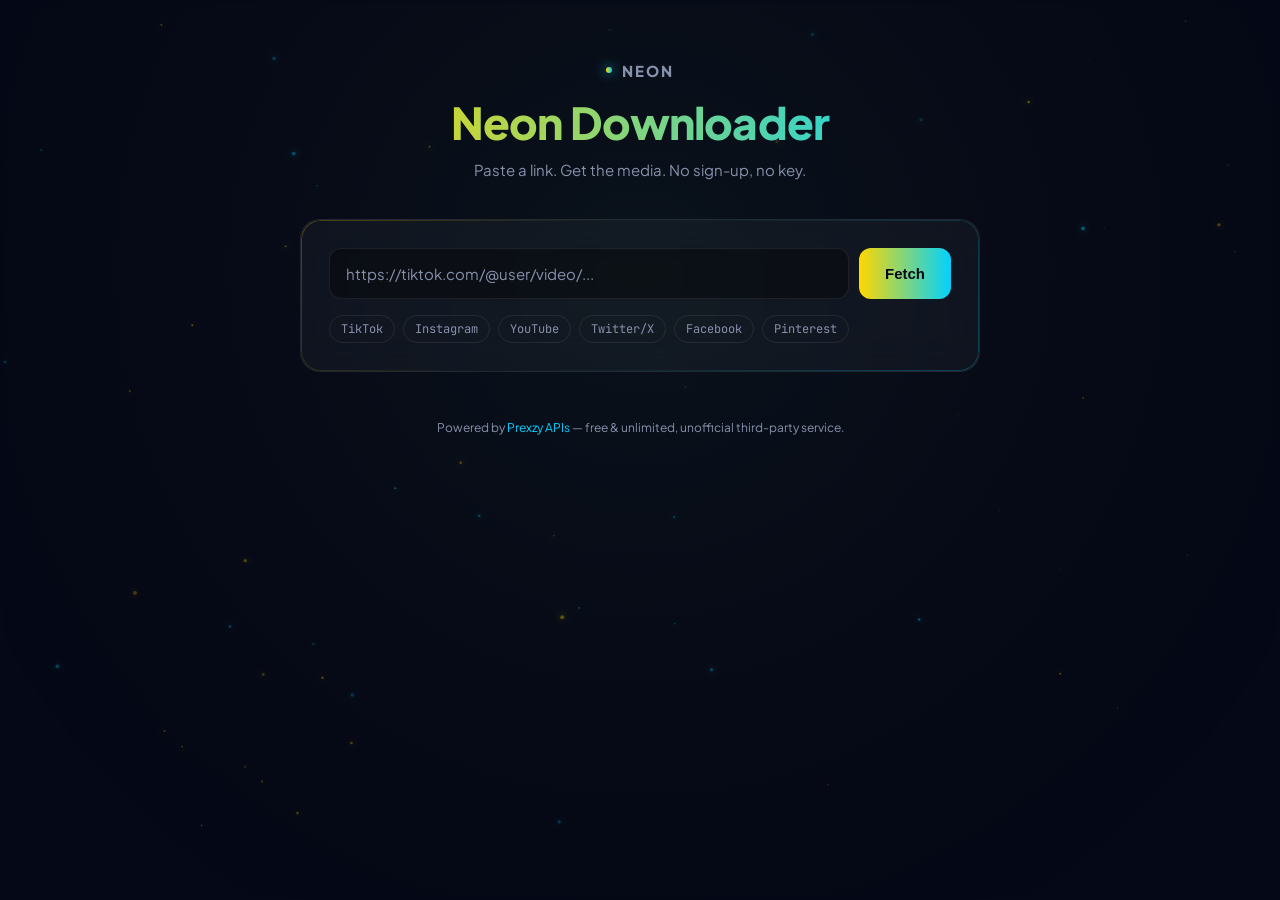
<file: neon-downloader.html>
<!DOCTYPE html>
<html lang="en">
<head>
<meta charset="UTF-8">
<meta name="viewport" content="width=device-width, initial-scale=1.0">
<title>Neon Downloader</title>
<link rel="preconnect" href="https://fonts.googleapis.com">
<link href="https://fonts.googleapis.com/css2?family=Plus+Jakarta+Sans:wght@400;500;600;700;800&family=JetBrains+Mono:wght@400;500&display=swap" rel="stylesheet">
<style>
  :root{
    --gold:#FFD700;
    --cyan:#00D2FF;
    --bg:#050816;
    --bg2:#0a0f24;
    --glass:rgba(255,255,255,0.04);
    --border:rgba(255,255,255,0.08);
    --text:#e8ecf7;
    --muted:#8891ab;
  }
  *{box-sizing:border-box;margin:0;padding:0;}
  body{
    font-family:'Plus Jakarta Sans',sans-serif;
    background:var(--bg);
    color:var(--text);
    min-height:100vh;
    overflow-x:hidden;
    position:relative;
  }
  canvas#nebula{position:fixed;inset:0;z-index:0;opacity:0.55;}
  .wrap{position:relative;z-index:1;max-width:720px;margin:0 auto;padding:56px 20px 80px;}

  header{text-align:center;margin-bottom:40px;}
  .logo{
    display:inline-flex;align-items:center;gap:10px;
    font-weight:800;font-size:15px;letter-spacing:0.14em;
    text-transform:uppercase;color:var(--muted);
  }
  .logo span{
    width:6px;height:6px;border-radius:50%;
    background:linear-gradient(90deg,var(--gold),var(--cyan));
    box-shadow:0 0 12px var(--cyan);
  }
  h1{
    font-size:clamp(32px,6vw,44px);
    font-weight:800;
    margin-top:14px;
    background:linear-gradient(90deg,var(--gold),var(--cyan));
    -webkit-background-clip:text;background-clip:text;color:transparent;
    letter-spacing:-0.02em;
  }
  p.sub{color:var(--muted);margin-top:10px;font-size:15px;}

  .card{
    background:var(--glass);
    border:1px solid var(--border);
    border-radius:20px;
    padding:28px;
    backdrop-filter:blur(20px);
    position:relative;
    overflow:hidden;
  }
  .card::before{
    content:"";position:absolute;inset:0;padding:1px;border-radius:20px;
    background:linear-gradient(135deg,rgba(255,215,0,0.25),transparent 40%,rgba(0,210,255,0.25));
    -webkit-mask:linear-gradient(#fff 0 0) content-box,linear-gradient(#fff 0 0);
    -webkit-mask-composite:xor;mask-composite:exclude;
    pointer-events:none;
  }

  .input-row{display:flex;gap:10px;}
  input#url{
    flex:1;
    background:rgba(0,0,0,0.35);
    border:1px solid var(--border);
    border-radius:12px;
    padding:15px 16px;
    color:var(--text);
    font-size:15px;
    font-family:inherit;
    outline:none;
    transition:border-color .2s;
  }
  input#url:focus{border-color:var(--cyan);}
  input#url::placeholder{color:var(--muted);}

  button#go{
    background:linear-gradient(90deg,var(--gold),var(--cyan));
    border:none;
    border-radius:12px;
    padding:0 26px;
    font-weight:700;
    font-size:15px;
    color:#050816;
    cursor:pointer;
    transition:transform .15s, box-shadow .15s;
    white-space:nowrap;
  }
  button#go:hover{transform:translateY(-1px);box-shadow:0 8px 24px rgba(0,210,255,0.25);}
  button#go:active{transform:translateY(0);}
  button#go:disabled{opacity:0.5;cursor:not-allowed;transform:none;box-shadow:none;}

  .platforms{
    display:flex;flex-wrap:wrap;gap:8px;margin-top:16px;
  }
  .chip{
    font-size:12px;color:var(--muted);
    border:1px solid var(--border);
    padding:5px 11px;border-radius:100px;
    font-family:'JetBrains Mono',monospace;
  }

  #status{
    margin-top:22px;font-size:14px;color:var(--muted);
    display:none;align-items:center;gap:10px;
  }
  #status.show{display:flex;}
  .spinner{
    width:15px;height:15px;border-radius:50%;
    border:2px solid rgba(255,255,255,0.15);
    border-top-color:var(--cyan);
    animation:spin .7s linear infinite;
  }
  @keyframes spin{to{transform:rotate(360deg);}}

  #result{margin-top:24px;display:none;}
  #result.show{display:block;}

  .media-card{
    background:var(--glass);border:1px solid var(--border);
    border-radius:16px;overflow:hidden;margin-bottom:14px;
  }
  .media-card video, .media-card img{
    width:100%;display:block;max-height:420px;object-fit:contain;background:#000;
  }
  .media-meta{padding:16px;}
  .media-title{font-size:14px;font-weight:600;margin-bottom:10px;line-height:1.4;}
  .dl-btn{
    display:inline-flex;align-items:center;gap:8px;
    background:rgba(0,210,255,0.1);
    border:1px solid rgba(0,210,255,0.3);
    color:var(--cyan);
    padding:9px 16px;border-radius:10px;
    font-size:13px;font-weight:600;
    text-decoration:none;
    margin-right:8px;margin-bottom:8px;
    transition:background .15s;
  }
  .dl-btn:hover{background:rgba(0,210,255,0.18);}

  details#raw{
    margin-top:18px;
    border:1px solid var(--border);
    border-radius:12px;
    background:rgba(0,0,0,0.3);
  }
  details#raw summary{
    padding:12px 16px;cursor:pointer;font-size:13px;color:var(--muted);
    font-family:'JetBrains Mono',monospace;
    user-select:none;
  }
  details#raw pre{
    padding:0 16px 16px;font-size:12px;color:#a8f0ff;
    font-family:'JetBrains Mono',monospace;
    white-space:pre-wrap;word-break:break-all;
    max-height:320px;overflow-y:auto;
  }

  .error{
    background:rgba(255,80,80,0.08);
    border:1px solid rgba(255,80,80,0.3);
    color:#ff8888;
    padding:14px 16px;border-radius:12px;
    font-size:13px;line-height:1.5;
  }

  footer{text-align:center;margin-top:48px;color:var(--muted);font-size:12px;}
  footer a{color:var(--cyan);text-decoration:none;}

  @media (max-width:480px){
    .input-row{flex-direction:column;}
    button#go{padding:14px;}
  }
</style>
</head>
<body>
<canvas id="nebula"></canvas>

<div class="wrap">
  <header>
    <div class="logo"><span></span>Neon</div>
    <h1>Neon Downloader</h1>
    <p class="sub">Paste a link. Get the media. No sign-up, no key.</p>
  </header>

  <div class="card">
    <div class="input-row">
      <input id="url" type="text" placeholder="https://tiktok.com/@user/video/..." autocomplete="off">
      <button id="go">Fetch</button>
    </div>
    <div class="platforms">
      <span class="chip">TikTok</span>
      <span class="chip">Instagram</span>
      <span class="chip">YouTube</span>
      <span class="chip">Twitter/X</span>
      <span class="chip">Facebook</span>
      <span class="chip">Pinterest</span>
    </div>
    <div id="status"><div class="spinner"></div><span id="statusText">Fetching...</span></div>
  </div>

  <div id="result">
    <div id="mediaOutput"></div>
    <details id="raw">
      <summary>Raw response</summary>
      <pre id="rawJson"></pre>
    </details>
  </div>

  <footer>Powered by <a href="https://prexzyapis.com" target="_blank">Prexzy APIs</a> — free &amp; unlimited, unofficial third-party service.</footer>
</div>

<script>
// ---------- Nebula background ----------
const canvas = document.getElementById('nebula');
const ctx = canvas.getContext('2d');
let w, h, particles = [];
function resize(){ w = canvas.width = innerWidth; h = canvas.height = innerHeight; }
resize(); addEventListener('resize', resize);
function initParticles(){
  particles = [];
  const count = Math.min(80, Math.floor((w*h)/18000));
  for(let i=0;i<count;i++){
    particles.push({
      x: Math.random()*w, y: Math.random()*h,
      r: Math.random()*1.6+0.4,
      vx: (Math.random()-0.5)*0.15,
      vy: (Math.random()-0.5)*0.15,
      hue: Math.random() > 0.5 ? '255,215,0' : '0,210,255',
      a: Math.random()*0.5+0.2
    });
  }
}
initParticles(); addEventListener('resize', initParticles);
function animate(){
  ctx.clearRect(0,0,w,h);
  const grad = ctx.createRadialGradient(w*0.5,h*0.3,0,w*0.5,h*0.3,Math.max(w,h)*0.6);
  grad.addColorStop(0,'rgba(0,210,255,0.06)');
  grad.addColorStop(1,'rgba(0,0,0,0)');
  ctx.fillStyle = grad;
  ctx.fillRect(0,0,w,h);
  particles.forEach(p=>{
    p.x += p.vx; p.y += p.vy;
    if(p.x<0) p.x=w; if(p.x>w) p.x=0;
    if(p.y<0) p.y=h; if(p.y>h) p.y=0;
    ctx.beginPath();
    ctx.arc(p.x,p.y,p.r,0,Math.PI*2);
    ctx.fillStyle = `rgba(${p.hue},${p.a})`;
    ctx.shadowBlur = 6;
    ctx.shadowColor = `rgba(${p.hue},0.8)`;
    ctx.fill();
  });
  requestAnimationFrame(animate);
}
animate();

// ---------- Downloader logic ----------
const urlInput = document.getElementById('url');
const goBtn = document.getElementById('go');
const statusEl = document.getElementById('status');
const statusText = document.getElementById('statusText');
const resultEl = document.getElementById('result');
const mediaOutput = document.getElementById('mediaOutput');
const rawJson = document.getElementById('rawJson');
const rawDetails = document.getElementById('raw');

// NOTE: param name assumed as `url` based on Prexzy's documented convention
// (see https://prexzyapis.com/ai/chatgpt?q=hello). If the actual aiov2 endpoint
// uses a different param, check the raw response / docs.prexzyapis.com and
// update ENDPOINT/paramName below.
const ENDPOINT = 'https://prexzyapis.com/download/aiov2';
const PARAM_NAME = 'url';

function setLoading(on){
  goBtn.disabled = on;
  statusEl.classList.toggle('show', on);
  if(on){ statusText.textContent = 'Fetching...'; }
}

function showError(msg){
  resultEl.classList.add('show');
  mediaOutput.innerHTML = `<div class="error">${msg}</div>`;
  rawDetails.style.display = 'none';
}

// Classify a URL by its JSON key name first (most downloader APIs return
// signed CDN links with no file extension), falling back to extension.
function detectType(url, key){
  const k = (key || '').toLowerCase();
  const imageKeys = ['cover','thumb','poster','avatar','image','photo','picture','icon'];
  const audioKeys = ['music','audio','mp3','song','sound'];
  const videoKeys = ['video','play','mp4','hd','nowm','watermark','download','dl','src','media','url'];

  if(imageKeys.some(kw => k.includes(kw))) return 'image';
  if(audioKeys.some(kw => k.includes(kw))) return 'audio';
  if(videoKeys.some(kw => k.includes(kw))) return 'video';

  if(/\.(mp4|webm|mov|m3u8)(\?|$)/i.test(url)) return 'video';
  if(/\.(mp3|m4a|wav|aac)(\?|$)/i.test(url)) return 'audio';
  if(/\.(jpg|jpeg|png|webp|gif)(\?|$)/i.test(url)) return 'image';
  return 'video'; // ambiguous key in a downloader response is usually the primary media
}

function scoreFromKey(key){
  const k = (key || '').toLowerCase();
  let s = 0;
  if(k.includes('hd')) s += 3;
  if(k.includes('nowm') || k.includes('no_watermark') || k.includes('nowatermark')) s += 2;
  if(k.includes('watermark') && !k.includes('no')) s -= 2;
  if(k.includes('wm') && !k.includes('nowm')) s -= 1;
  if(k === 'play' || k === 'url') s += 1;
  return s;
}

// Map a raw resolution number onto the 4 requested tiers by nearest match.
// Real ladders (360/480/720/1080) line up with this exactly; odd values
// (e.g. 240p, 540p) snap to whichever requested tier is closest rather than
// being invented from nothing.
const QUALITY_TIERS = [360, 480, 720, 1080];
function bucketFromNumber(n){
  let best = QUALITY_TIERS[0], bestDiff = Infinity;
  for(const t of QUALITY_TIERS){
    const diff = Math.abs(n - t);
    if(diff < bestDiff){ bestDiff = diff; best = t; }
  }
  return best >= 1080 ? 'HD' : `${best}p`;
}

// Only label a candidate with a quality tier when the response actually
// signals one (explicit resolution digits, or an hd/uhd/4k keyword) — never
// guess. Callers must skip candidates that come back null rather than
// inventing a tier for them.
function detectQuality(key, typeVal, url){
  const hay = `${key || ''} ${typeVal || ''} ${url || ''}`.toLowerCase();
  const m = hay.match(/\b(144|240|360|480|540|576|720|1080|1440|2160)p?\b/);
  if(m) return bucketFromNumber(parseInt(m[1], 10));
  if(hay.includes('uhd') || hay.includes('4k') || hay.includes('fhd')) return 'HD';
  if(hay.includes('hd')) return 'HD';
  return null;
}

const EXT_TYPE_MAP = {
  mp4:'video', webm:'video', mov:'video', m3u8:'video',
  mp3:'audio', m4a:'audio', wav:'audio', aac:'audio',
  jpg:'image', jpeg:'image', png:'image', webp:'image', gif:'image'
};

// Walk an arbitrary JSON shape and collect every URL-looking string, scoring
// each candidate as we go using every signal available in its local context —
// not just its key name, since APIs like Twitter/X nest resolution variants
// ({url, type:"720P", default:true}) or explicit type tags ({url, type:"mp4"})
// under generic keys. Scoring at collection time (rather than guessing later
// from the key alone) is what lets us reliably pick the real 720P/default
// video over a 320P duplicate or a stray "url" field that's just the source link.
function findMediaUrls(obj, found = [], keyHint = ''){
  if(!obj) return found;
  if(typeof obj === 'string'){
    if(/^https?:\/\//i.test(obj)){
      found.push({ type: detectType(obj, keyHint), url: obj, key: keyHint || 'url', score: scoreFromKey(keyHint), quality: detectQuality(keyHint, '', obj) });
    }
    return found;
  }
  if(Array.isArray(obj)){
    obj.forEach(item => findMediaUrls(item, found, keyHint));
    return found;
  }
  if(typeof obj === 'object'){
    // { url: "...", type: "mp4" | "jpg" | ... } — explicit, high-confidence tag
    if(typeof obj.url === 'string' && /^https?:\/\//i.test(obj.url) && typeof obj.type === 'string'){
      const t = obj.type.toLowerCase();
      if(EXT_TYPE_MAP[t]){
        let s = scoreFromKey(keyHint) + 5;
        if(obj.default === true) s += 4;
        found.push({ type: EXT_TYPE_MAP[t], url: obj.url, key: keyHint || 'url', score: s, quality: detectQuality(keyHint, '', obj.url) });
      }
      // { url: "...", type: "720P", default: true } — resolution variant
      else if(/^\d+p$/i.test(t)){
        let s = scoreFromKey(keyHint) + 1 + (parseInt(t, 10) || 0) / 1000;
        if(obj.default === true) s += 4;
        found.push({ type: 'video', url: obj.url, key: `${keyHint || 'url'}:${t}`, score: s, quality: detectQuality(keyHint, t, obj.url) });
      }
    }
    Object.entries(obj).forEach(([k, v]) => findMediaUrls(v, found, k));
  }
  return found;
}

// Downloader APIs typically return several links per type (watermarked vs
// clean, HD vs SD, cover vs origin_cover, resolution ladders). Keep only the
// single highest-scoring candidate per type — this is a video downloader,
// not a gallery, so we never want to show 3 videos or 3 thumbnails.
function bestByType(items, type){
  const candidates = items.filter(i => i.type === type);
  if(candidates.length === 0) return null;
  return candidates.slice().sort((a, b) => b.score - a.score)[0];
}

const QUALITY_ORDER = ['360p', '480p', '720p', 'HD'];

// Group video candidates into the 4 requested tiers, keeping the
// highest-scoring candidate per tier. Candidates with no detectable quality
// signal are set aside as a single fallback rather than mislabeled —
// there's still one video preview either way, just with a plain "Download"
// button when the source API didn't expose a resolution ladder.
function groupVideoQualities(items){
  const videos = items.filter(i => i.type === 'video');
  const buckets = {};
  let fallback = null;
  videos.forEach(i => {
    if(i.quality && QUALITY_ORDER.includes(i.quality)){
      if(!buckets[i.quality] || i.score > buckets[i.quality].score) buckets[i.quality] = i;
    } else if(!fallback || i.score > fallback.score){
      fallback = i;
    }
  });
  const tiers = QUALITY_ORDER.map(q => buckets[q]).filter(Boolean);
  return { tiers, fallback };
}

function renderMedia(data){
  let items = findMediaUrls(data);
  // dedupe identical URLs
  const seen = new Set();
  items = items.filter(i => seen.has(i.url) ? false : (seen.add(i.url), true));

  const { tiers, fallback } = groupVideoQualities(items);
  const audio = bestByType(items, 'audio');
  const image = bestByType(items, 'image');

  if(tiers.length === 0 && !fallback && !audio && !image){
    mediaOutput.innerHTML = `<div class="error">No media URL detected in the response. Check the raw JSON below — the field name may differ from what this tool expects.</div>`;
    return;
  }

  let cardsHtml = '';

  // Single video preview regardless of how many quality tiers were found.
  if(tiers.length > 0 || fallback){
    const previewSrc = tiers.length > 0 ? tiers[tiers.length - 1].url : fallback.url;
    const buttonsHtml = tiers.length > 0
      ? tiers.map(t => `<a class="dl-btn" href="${t.url}" target="_blank" download>⬇ ${t.quality}</a>`).join('')
      : `<a class="dl-btn" href="${fallback.url}" target="_blank" download>⬇ Download</a>`;
    cardsHtml += `
      <div class="media-card">
        <video src="${previewSrc}" controls></video>
        <div class="media-meta">
          <div class="media-title">VIDEO</div>
          ${buttonsHtml}
        </div>
      </div>`;
  }

  if(audio){
    cardsHtml += `
      <div class="media-card">
        <div class="media-meta">
          <div class="media-title">AUDIO <span style="color:var(--muted);font-weight:400;">(${audio.key})</span></div>
          <a class="dl-btn" href="${audio.url}" target="_blank" download>⬇ Download</a>
        </div>
      </div>`;
  }

  if(image){
    cardsHtml += `
      <div class="media-card">
        <img src="${image.url}" alt="media">
        <div class="media-meta">
          <div class="media-title">IMAGE <span style="color:var(--muted);font-weight:400;">(${image.key})</span></div>
          <a class="dl-btn" href="${image.url}" target="_blank" download>⬇ Download</a>
        </div>
      </div>`;
  }

  mediaOutput.innerHTML = cardsHtml;
}

async function fetchMedia(){
  const link = urlInput.value.trim();
  if(!link){ urlInput.focus(); return; }

  resultEl.classList.remove('show');
  rawDetails.style.display = '';
  setLoading(true);

  try{
    const apiUrl = `${ENDPOINT}?${PARAM_NAME}=${encodeURIComponent(link)}`;
    const res = await fetch(apiUrl);
    if(!res.ok) throw new Error(`Server returned ${res.status}`);
    const data = await res.json();

    rawJson.textContent = JSON.stringify(data, null, 2);
    resultEl.classList.add('show');
    renderMedia(data);
  }catch(err){
    showError(`Request failed: ${err.message}. This could mean the endpoint or param name differs from what's assumed — open the docs at <a href="https://docs.prexzyapis.com" target="_blank" style="color:#ff8888;text-decoration:underline;">docs.prexzyapis.com</a> to confirm, or it could be a CORS/upstream issue since this is an unofficial free API.`);
  }finally{
    setLoading(false);
  }
}

goBtn.addEventListener('click', fetchMedia);
urlInput.addEventListener('keydown', e => { if(e.key === 'Enter') fetchMedia(); });
</script>
</body>
</html>
</file>
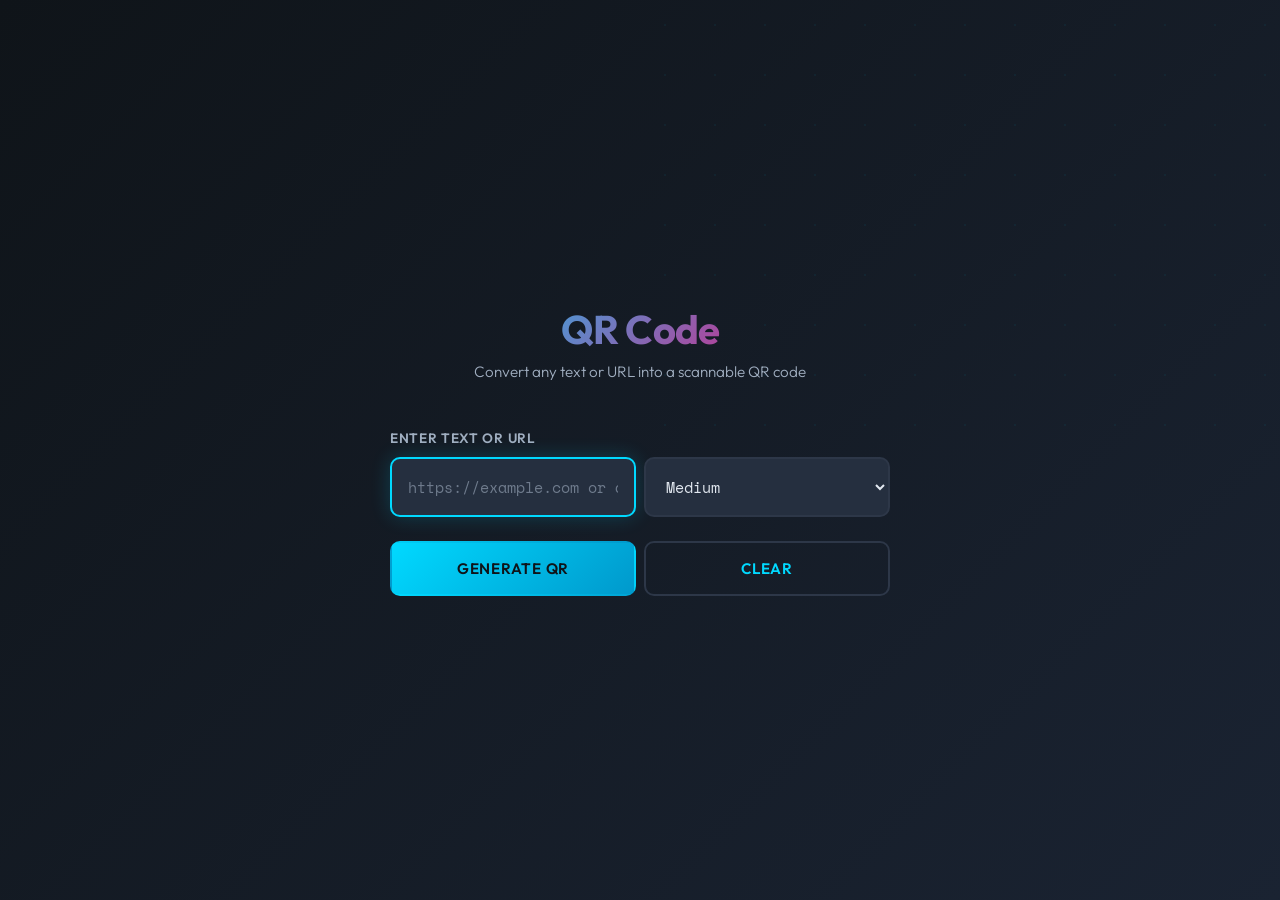
<file: qr-code-generator.html>
<!DOCTYPE html>
<html lang="en">
<head>
    <meta charset="UTF-8">
    <meta name="viewport" content="width=device-width, initial-scale=1.0">
    <title>QR Code Generator</title>
    <link href="https://fonts.googleapis.com/css2?family=Space+Mono:wght@400;700&family=Outfit:wght@300;400;600;700&display=swap" rel="stylesheet">
    <style>
        * {
            margin: 0;
            padding: 0;
            box-sizing: border-box;
        }

        :root {
            --primary: #00d9ff;
            --primary-dark: #0099cc;
            --bg-dark: #0f1419;
            --bg-card: #1a202c;
            --bg-input: #252f3f;
            --border: #2d3748;
            --text-primary: #e2e8f0;
            --text-secondary: #a0aec0;
            --accent: #ff006e;
            --success: #00d084;
            --danger: #ff4757;
        }

        body {
            font-family: 'Outfit', sans-serif;
            background: linear-gradient(135deg, var(--bg-dark) 0%, #1a2332 100%);
            color: var(--text-primary);
            min-height: 100vh;
            display: flex;
            align-items: center;
            justify-content: center;
            padding: 2rem;
        }

        /* Animated background */
        body::before {
            content: '';
            position: fixed;
            top: -50%;
            right: -50%;
            width: 100%;
            height: 100%;
            background: radial-gradient(circle, rgba(0, 217, 255, 0.05) 1px, transparent 1px);
            background-size: 50px 50px;
            pointer-events: none;
            z-index: 0;
        }

        .container {
            position: relative;
            z-index: 1;
            width: 100%;
            max-width: 500px;
        }

        .header {
            text-align: center;
            margin-bottom: 3rem;
            animation: slideDown 0.6s ease-out;
        }

        .header h1 {
            font-size: 2.5rem;
            font-weight: 700;
            margin-bottom: 0.5rem;
            background: linear-gradient(135deg, var(--primary), var(--accent));
            -webkit-background-clip: text;
            -webkit-text-fill-color: transparent;
            background-clip: text;
            letter-spacing: -0.02em;
        }

        .header p {
            color: var(--text-secondary);
            font-size: 0.95rem;
            font-weight: 300;
        }

        .form-group {
            margin-bottom: 1.5rem;
            animation: slideUp 0.6s ease-out 0.1s both;
        }

        label {
            display: block;
            font-size: 0.85rem;
            font-weight: 600;
            color: var(--text-secondary);
            margin-bottom: 0.6rem;
            text-transform: uppercase;
            letter-spacing: 0.05em;
        }

        .input-wrapper {
            position: relative;
            display: flex;
            gap: 0.5rem;
        }

        input[type="text"],
        select {
            flex: 1;
            background: var(--bg-input);
            border: 2px solid var(--border);
            color: var(--text-primary);
            padding: 1rem;
            border-radius: 10px;
            font-family: 'Space Mono', monospace;
            font-size: 0.95rem;
            transition: all 0.3s ease;
        }

        input[type="text"]::placeholder {
            color: var(--text-secondary);
            opacity: 0.6;
        }

        input[type="text"]:focus,
        select:focus {
            outline: none;
            border-color: var(--primary);
            background: var(--bg-input);
            box-shadow: 0 0 20px rgba(0, 217, 255, 0.2);
        }

        select {
            min-width: 120px;
            cursor: pointer;
        }

        .button-group {
            display: flex;
            gap: 0.5rem;
            animation: slideUp 0.6s ease-out 0.2s both;
        }

        button {
            padding: 1rem 1.5rem;
            border: none;
            border-radius: 10px;
            font-family: 'Outfit', sans-serif;
            font-weight: 600;
            font-size: 0.95rem;
            cursor: pointer;
            transition: all 0.3s ease;
            text-transform: uppercase;
            letter-spacing: 0.05em;
            flex: 1;
        }

        .btn-primary {
            background: linear-gradient(135deg, var(--primary), var(--primary-dark));
            color: var(--bg-dark);
            border: 2px solid transparent;
        }

        .btn-primary:hover {
            transform: translateY(-3px);
            box-shadow: 0 12px 30px rgba(0, 217, 255, 0.3);
        }

        .btn-primary:active {
            transform: translateY(-1px);
        }

        .btn-secondary {
            background: transparent;
            color: var(--primary);
            border: 2px solid var(--border);
        }

        .btn-secondary:hover {
            border-color: var(--primary);
            background: rgba(0, 217, 255, 0.05);
        }

        .btn-secondary:disabled {
            opacity: 0.5;
            cursor: not-allowed;
        }

        /* QR Modal */
        .qr-modal-overlay {
            display: none;
            position: fixed;
            inset: 0;
            background: rgba(0, 0, 0, 0.85);
            backdrop-filter: blur(8px);
            z-index: 1000;
            align-items: center;
            justify-content: center;
            padding: 1rem;
            animation: fadeIn 0.3s ease-out;
        }

        .qr-modal-overlay.active {
            display: flex;
        }

        .qr-modal {
            background: var(--bg-card);
            border: 2px solid var(--border);
            border-radius: 16px;
            padding: 2.5rem;
            width: 100%;
            max-width: 420px;
            text-align: center;
            box-shadow: 0 24px 60px rgba(0, 0, 0, 0.5);
            animation: slideInUp 0.4s cubic-bezier(0.34, 1.56, 0.64, 1);
            overflow: hidden;
        }

        .qr-modal::before {
            content: '';
            position: absolute;
            top: 0;
            left: 0;
            right: 0;
            height: 3px;
            background: linear-gradient(90deg, var(--primary), var(--accent), var(--primary));
        }

        .qr-title {
            font-size: 1.6rem;
            font-weight: 700;
            background: linear-gradient(135deg, var(--primary), var(--accent));
            -webkit-background-clip: text;
            -webkit-text-fill-color: transparent;
            background-clip: text;
            margin-bottom: 1.5rem;
            letter-spacing: -0.01em;
        }

        .qr-info {
            background: var(--bg-input);
            border: 1px solid var(--border);
            border-radius: 10px;
            padding: 1rem;
            margin-bottom: 1.5rem;
            font-family: 'Space Mono', monospace;
            font-size: 0.85rem;
            color: var(--text-secondary);
            line-height: 1.6;
            word-break: break-all;
            max-height: 80px;
            overflow-y: auto;
        }

        .qr-code-container {
            margin: 1.5rem 0;
            padding: 1.2rem;
            background: white;
            border-radius: 12px;
            display: flex;
            align-items: center;
            justify-content: center;
        }

        .qr-code-img {
            width: 100%;
            max-width: 280px;
            height: auto;
            image-rendering: pixelated;
        }

        .qr-divider {
            color: var(--text-secondary);
            font-size: 0.85rem;
            margin: 1.5rem 0;
            text-transform: uppercase;
            letter-spacing: 0.1em;
            font-weight: 600;
        }

        .qr-actions {
            display: flex;
            flex-direction: column;
            gap: 0.75rem;
            margin-bottom: 1rem;
        }

        .qr-btn {
            padding: 0.9rem;
            border: none;
            border-radius: 10px;
            font-family: 'Outfit', sans-serif;
            font-weight: 600;
            font-size: 0.9rem;
            cursor: pointer;
            transition: all 0.3s ease;
            text-transform: uppercase;
            letter-spacing: 0.05em;
        }

        .qr-btn-download {
            background: var(--success);
            color: white;
        }

        .qr-btn-download:hover {
            transform: translateY(-2px);
            box-shadow: 0 8px 20px rgba(0, 208, 132, 0.3);
        }

        .qr-btn-copy {
            background: rgba(0, 217, 255, 0.1);
            color: var(--primary);
            border: 2px solid var(--primary);
        }

        .qr-btn-copy:hover {
            background: rgba(0, 217, 255, 0.2);
        }

        .qr-btn-close {
            background: var(--bg-input);
            color: var(--text-secondary);
            border: 1px solid var(--border);
        }

        .qr-btn-close:hover {
            color: var(--primary);
            border-color: var(--primary);
            background: rgba(0, 217, 255, 0.05);
        }

        .toast {
            position: fixed;
            bottom: 2rem;
            left: 50%;
            transform: translateX(-50%);
            background: var(--bg-card);
            border: 2px solid var(--border);
            color: var(--text-primary);
            padding: 1rem 1.5rem;
            border-radius: 10px;
            font-size: 0.9rem;
            z-index: 2000;
            opacity: 0;
            pointer-events: none;
            transition: all 0.3s ease;
            font-weight: 600;
            letter-spacing: 0.05em;
        }

        .toast.show {
            opacity: 1;
            pointer-events: auto;
            animation: slideUp 0.3s ease-out;
        }

        .toast.success {
            border-color: var(--success);
            color: var(--success);
        }

        /* Animations */
        @keyframes fadeIn {
            from {
                opacity: 0;
            }
            to {
                opacity: 1;
            }
        }

        @keyframes slideDown {
            from {
                opacity: 0;
                transform: translateY(-20px);
            }
            to {
                opacity: 1;
                transform: translateY(0);
            }
        }

        @keyframes slideUp {
            from {
                opacity: 0;
                transform: translateY(20px);
            }
            to {
                opacity: 1;
                transform: translateY(0);
            }
        }

        @keyframes slideInUp {
            from {
                opacity: 0;
                transform: translateY(30px) scale(0.95);
            }
            to {
                opacity: 1;
                transform: translateY(0) scale(1);
            }
        }

        /* Responsive */
        @media (max-width: 640px) {
            .header h1 {
                font-size: 2rem;
            }

            .qr-modal {
                padding: 1.5rem;
            }

            button {
                padding: 0.85rem 1rem;
                font-size: 0.85rem;
            }
        }
    </style>
</head>
<body>
    <div class="container">
        <div class="header">
            <h1>QR Code</h1>
            <p>Convert any text or URL into a scannable QR code</p>
        </div>

        <div class="form-group">
            <label for="textInput">Enter text or URL</label>
            <div class="input-wrapper">
                <input 
                    type="text" 
                    id="textInput" 
                    placeholder="https://example.com or any text..."
                    autocomplete="off"
                >
                <select id="sizeSelect">
                    <option value="300">Small</option>
                    <option value="400" selected>Medium</option>
                    <option value="500">Large</option>
                    <option value="600">XL</option>
                </select>
            </div>
        </div>

        <div class="button-group">
            <button class="btn-primary" id="generateBtn">Generate QR</button>
            <button class="btn-secondary" id="clearBtn">Clear</button>
        </div>
    </div>

    <!-- QR Modal -->
    <div class="qr-modal-overlay" id="qrOverlay">
        <div class="qr-modal">
            <div class="qr-title">Your QR Code</div>
            <div class="qr-info" id="qrInfo"></div>
            <div class="qr-code-container">
                <img id="qrImg" class="qr-code-img" alt="QR Code">
            </div>
            <div class="qr-divider">Actions</div>
            <div class="qr-actions">
                <button class="qr-btn qr-btn-download" id="downloadBtn">📥 Download QR Code</button>
                <button class="qr-btn qr-btn-copy" id="copyTextBtn">📋 Copy Text</button>
            </div>
            <button class="qr-btn qr-btn-close" id="closeBtn">Close</button>
        </div>
    </div>

    <!-- Toast notification -->
    <div class="toast" id="toast"></div>

    <script>
        // DOM Elements
        const textInput = document.getElementById('textInput');
        const sizeSelect = document.getElementById('sizeSelect');
        const generateBtn = document.getElementById('generateBtn');
        const clearBtn = document.getElementById('clearBtn');
        const qrOverlay = document.getElementById('qrOverlay');
        const qrImg = document.getElementById('qrImg');
        const qrInfo = document.getElementById('qrInfo');
        const downloadBtn = document.getElementById('downloadBtn');
        const copyTextBtn = document.getElementById('copyTextBtn');
        const closeBtn = document.getElementById('closeBtn');
        const toast = document.getElementById('toast');

        // State
        let currentQRData = '';

        // Generate QR Code
        function generateQR() {
            const text = textInput.value.trim();
            if (!text) {
                showToast('Please enter some text or a URL', false);
                return;
            }

            currentQRData = text;
            const size = sizeSelect.value;
            const qrUrl = `https://api.qrserver.com/v1/create-qr-code/?size=${size}x${size}&data=${encodeURIComponent(text)}&ecc=H`;

            qrImg.src = qrUrl;
            qrInfo.textContent = text.length > 100 ? text.substring(0, 100) + '...' : text;
            qrOverlay.classList.add('active');
        }

        // Close Modal
        function closeModal() {
            qrOverlay.classList.remove('active');
        }

        // Download QR Code
        function downloadQR() {
            const text = textInput.value.trim();
            const size = sizeSelect.value;
            const qrUrl = `https://api.qrserver.com/v1/create-qr-code/?size=${size}x${size}&data=${encodeURIComponent(text)}&ecc=H&format=png`;
            
            const link = document.createElement('a');
            link.href = qrUrl;
            link.download = `qr-code-${Date.now()}.png`;
            document.body.appendChild(link);
            link.click();
            document.body.removeChild(link);
            
            showToast('QR Code downloaded!', true);
        }

        // Copy Text to Clipboard
        function copyToClipboard() {
            const text = currentQRData;
            if (navigator.clipboard && window.isSecureContext) {
                navigator.clipboard.writeText(text).then(() => {
                    showToast('Copied to clipboard!', true);
                }).catch(() => {
                    fallbackCopy(text);
                });
            } else {
                fallbackCopy(text);
            }
        }

        // Fallback copy for older browsers
        function fallbackCopy(text) {
            const textarea = document.createElement('textarea');
            textarea.value = text;
            document.body.appendChild(textarea);
            textarea.select();
            try {
                document.execCommand('copy');
                showToast('Copied to clipboard!', true);
            } catch (err) {
                showToast('Failed to copy', false);
            }
            document.body.removeChild(textarea);
        }

        // Show Toast Notification
        function showToast(message, isSuccess = false) {
            toast.textContent = message;
            toast.classList.toggle('success', isSuccess);
            toast.classList.add('show');
            
            setTimeout(() => {
                toast.classList.remove('show');
            }, 3000);
        }

        // Clear Form
        function clearForm() {
            textInput.value = '';
            textInput.focus();
            closeModal();
        }

        // Event Listeners
        generateBtn.addEventListener('click', generateQR);
        clearBtn.addEventListener('click', clearForm);
        closeBtn.addEventListener('click', closeModal);
        downloadBtn.addEventListener('click', downloadQR);
        copyTextBtn.addEventListener('click', copyToClipboard);

        // Enter key to generate
        textInput.addEventListener('keypress', (e) => {
            if (e.key === 'Enter') {
                generateQR();
            }
        });

        // Close modal on overlay click
        qrOverlay.addEventListener('click', (e) => {
            if (e.target === qrOverlay) {
                closeModal();
            }
        });

        // Focus input on load
        textInput.focus();
    </script>

  <!-- Vercel Web Analytics -->
  <script defer src="https://cdn.vercel-insights.com/v1/script.js"></script>
</body>
</html>
</file>
